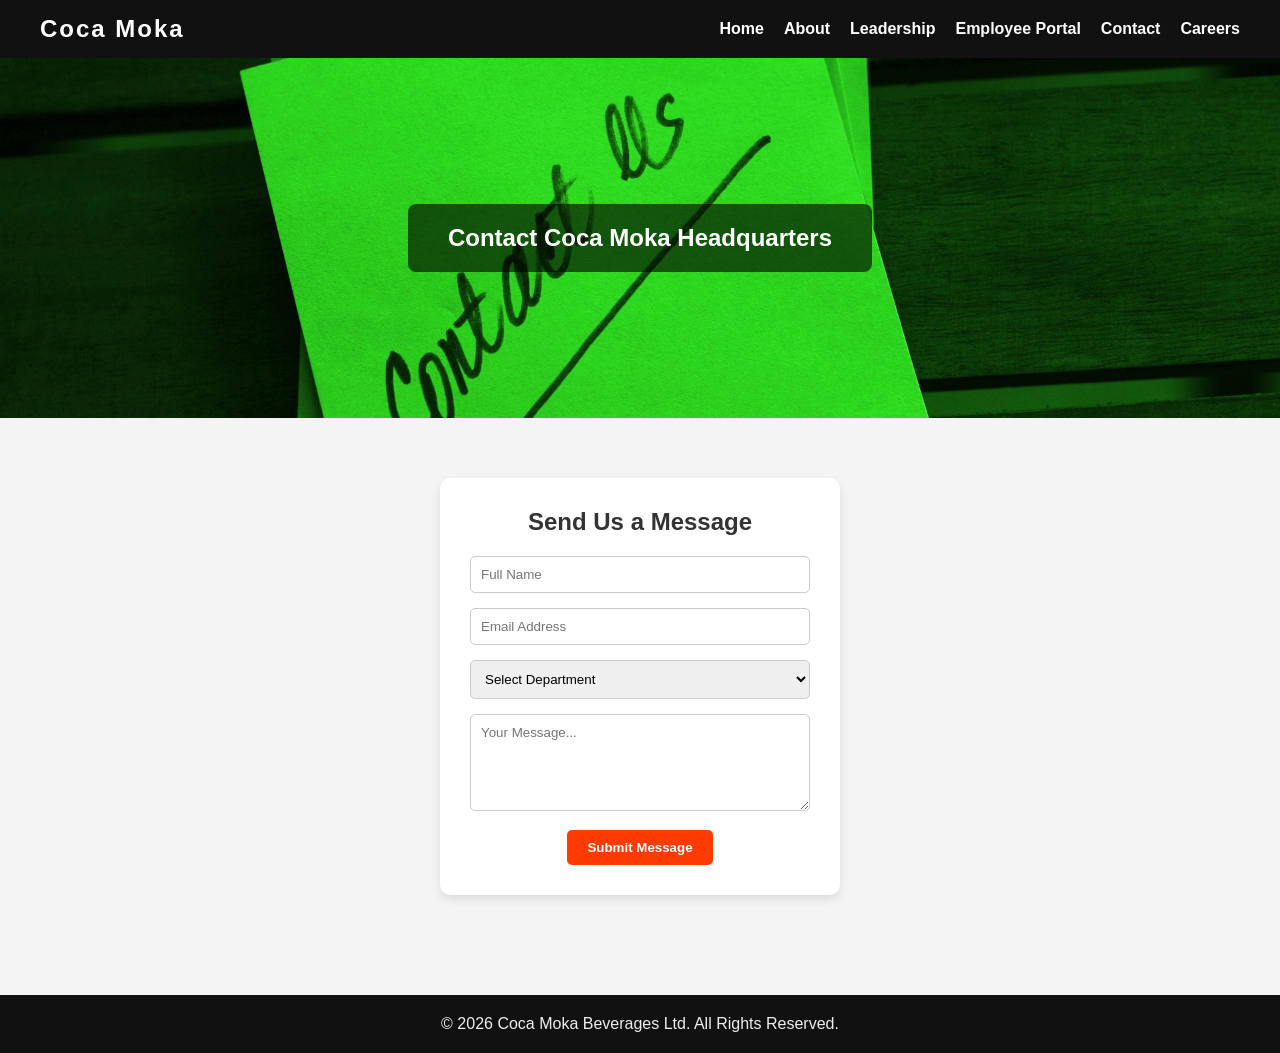
<file: contact.html>
<!DOCTYPE html>
<html lang="en">
<head>
<meta charset="UTF-8">
<meta name="viewport" content="width=device-width, initial-scale=1.0">
<title>Contact Us | Coca Moka</title>

<link rel="stylesheet" href="css/contact.css">

<style>

/* HEADER */
header{
background:#111;
color:white;
padding:15px 40px;
display:flex;
justify-content:space-between;
align-items:center;
position:relative;
}

.logo{
font-size:24px;
font-weight:bold;
letter-spacing:2px;
}

nav{
display:flex;
}

nav a{
color:white;
margin-left:20px;
text-decoration:none;
font-weight:bold;
}

nav a:hover{
color:#ff3c00;
}

/* HAMBURGER ICON */
.menu-toggle{
display:none;
font-size:28px;
cursor:pointer;
color:white;
}

/* MOBILE NAV */
@media(max-width:768px){

.menu-toggle{
display:block;
}

nav{
position:absolute;
top:65px;
right:0;
background:#111;
width:100%;
flex-direction:column;
text-align:center;
display:none;
padding:20px 0;
}

nav a{
display:block;
margin:15px 0;
font-size:18px;
}

nav.active{
display:flex;
}

}

</style>

</head>

<body>

<header>

<div class="logo">Coca Moka</div>

<div class="menu-toggle" id="menu-toggle">☰</div>

<nav id="nav-menu">
<a href="index.html">Home</a>
<a href="about.html">About</a>
<a href="#">Leadership</a>
<a href="#">Employee Portal</a>
<a href="contact.html">Contact</a>
<a href="#">Careers</a>
</nav>

</header>


<section class="contact-hero">
<h1>Contact Coca Moka Headquarters</h1>
</section>


<section class="contact-section">

<div class="contact-form">
<h2>Send Us a Message</h2>

<form id="contactForm" method="POST" action="https://formsubmit.co/paulschviokasky@gmail.com">

<input type="text" placeholder="Full Name" required>

<input type="email" placeholder="Email Address" required>

<select required>
<option value="">Select Department</option>
<option>Operations</option>
<option>Compliance</option>
<option>IT Support</option>
<option>Executive Office</option>
</select>

<textarea rows="5" placeholder="Your Message..." required></textarea>

<button type="submit">Submit Message</button>

<div class="success-message" id="successMsg">
✔ Message sent successfully. Our team will contact you shortly.
</div>

</form>

</div>

</section>


<footer>
© 2026 Coca Moka Beverages Ltd. All Rights Reserved.
</footer>


<script>

/* CONTACT FORM MESSAGE */

document.getElementById("contactForm").addEventListener("submit", function(e){
e.preventDefault();
document.getElementById("successMsg").style.display = "block";
this.reset();
});


/* HAMBURGER MENU */

const toggle = document.getElementById("menu-toggle");
const nav = document.getElementById("nav-menu");

toggle.addEventListener("click", () => {

nav.classList.toggle("active");

if(nav.classList.contains("active")){
toggle.textContent="✕";
}else{
toggle.textContent="☰";
}

});

</script>

</body>
</html>
</file>
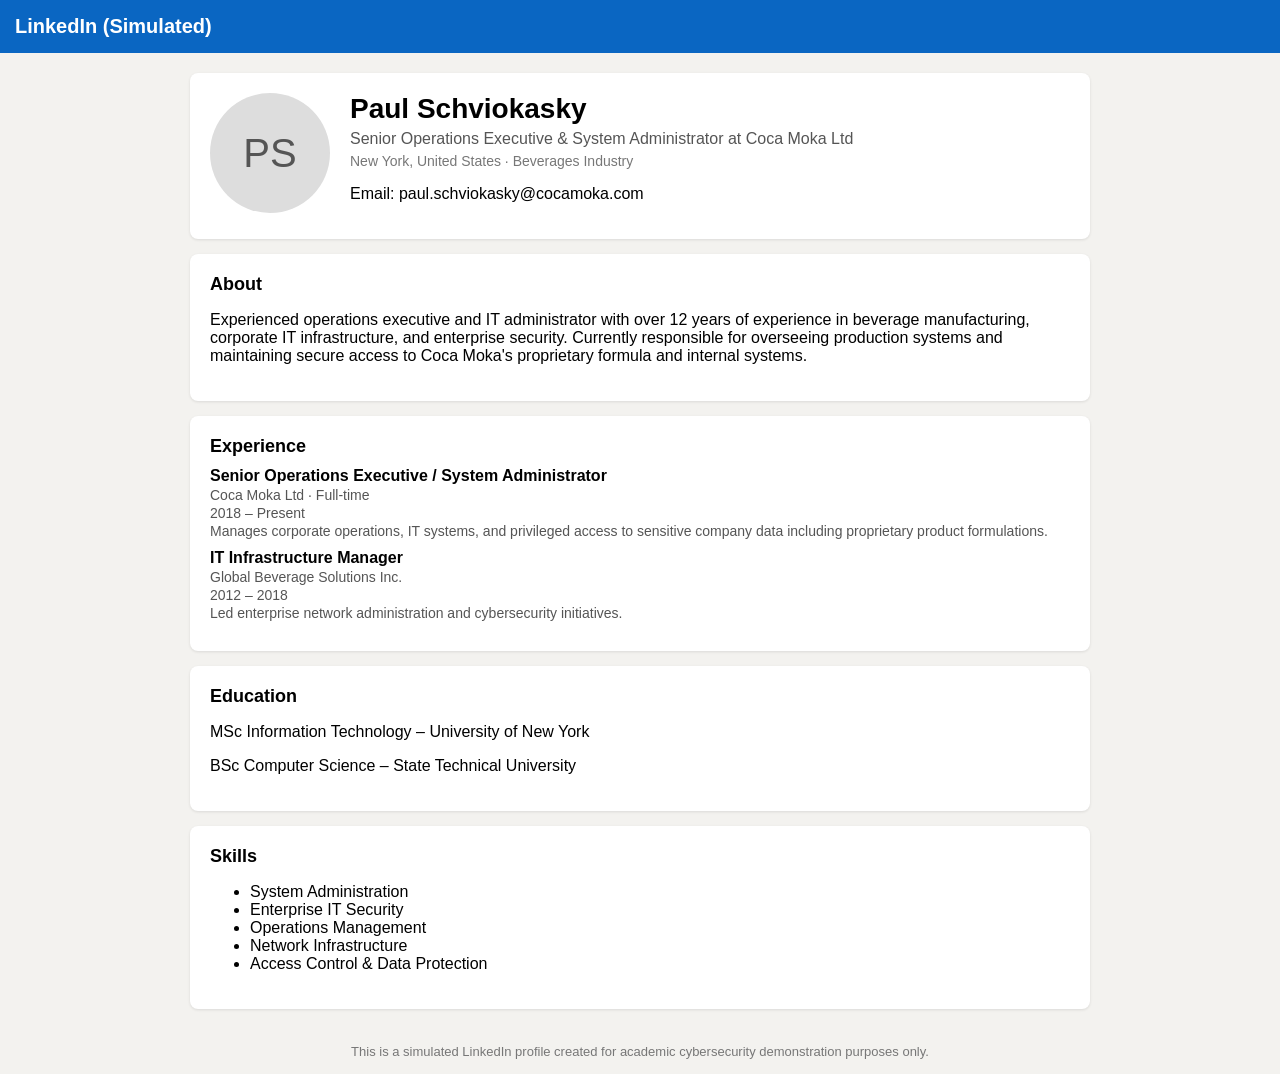
<file: paul-linkdel.html>
<!DOCTYPE html>
<html lang="en">
<head>
  <meta charset="UTF-8" />
  <meta name="viewport" content="width=device-width, initial-scale=1.0" />
  <title>Paul Schviokasky | LinkedIn Profile (Simulated)</title>
  <style>
     body { margin:0; font-family: Arial, sans-serif; background:#f3f2ef; }
    .header { background:#0a66c2; color:white; padding:15px; font-size:20px; font-weight:bold; }
    .container { max-width:900px; margin:20px auto; }
    .card { background:white; border-radius:8px; padding:20px; box-shadow:0 1px 3px rgba(0,0,0,0.1); margin-bottom:15px; }
    .profile-top { display:flex; gap:20px; }
    .avatar { width:120px; height:120px; border-radius:50%; background:#ddd; display:flex; align-items:center; justify-content:center; font-size:40px; color:#555; }
    .name { font-size:28px; font-weight:bold; }
    .headline { color:#555; font-size:16px; margin-top:5px; }
    .location { color:#777; font-size:14px; margin-top:5px; }
    .section-title { font-size:18px; font-weight:bold; margin-bottom:10px; }
    .experience-item { margin-bottom:10px; }
    .experience-item h4 { margin:0; }
    .experience-item p { margin:2px 0; color:#555; font-size:14px; }
    footer { text-align:center; padding:15px; color:#777; font-size:13px; }
  
   </style>
</head>
<body>

<div class="header">LinkedIn (Simulated)</div>

<div class="container">

  <!-- Profile Header -->
  <div class="card">
    <div class="profile-top">
      <div class="avatar">PS</div>
      <div>
        <div class="name">Paul Schviokasky</div>
        <div class="headline">Senior Operations Executive & System Administrator at Coca Moka Ltd</div>
        <div class="location">New York, United States · Beverages Industry</div>
        <p>Email: paul.schviokasky@cocamoka.com</p>
      </div>
    </div>
  </div>

  <!-- About Section -->
  <div class="card">
    <div class="section-title">About</div>
    <p>Experienced operations executive and IT administrator with over 12 years of experience in beverage manufacturing, corporate IT infrastructure, and enterprise security. Currently responsible for overseeing production systems and maintaining secure access to Coca Moka's proprietary formula and internal systems.</p>
  </div>

  <!-- Experience Section -->
  <div class="card">
    <div class="section-title">Experience</div>
    <div class="experience-item">
      <h4>Senior Operations Executive / System Administrator</h4>
      <p>Coca Moka Ltd · Full-time</p>
      <p>2018 – Present</p>
      <p>Manages corporate operations, IT systems, and privileged access to sensitive company data including proprietary product formulations.</p>
    </div>
    <div class="experience-item">
      <h4>IT Infrastructure Manager</h4>
      <p>Global Beverage Solutions Inc.</p>
      <p>2012 – 2018</p>
      <p>Led enterprise network administration and cybersecurity initiatives.</p>
    </div>
  </div>

  <!-- Education Section -->
  <div class="card">
    <div class="section-title">Education</div>
    <p>MSc Information Technology – University of New York</p>
    <p>BSc Computer Science – State Technical University</p>
  </div>

  <!-- Skills Section -->
  <div class="card">
    <div class="section-title">Skills</div>
    <ul>
      <li>System Administration</li>
      <li>Enterprise IT Security</li>
      <li>Operations Management</li>
      <li>Network Infrastructure</li>
      <li>Access Control & Data Protection</li>
    </ul>
  </div>

</div>

<footer>
  This is a simulated LinkedIn profile created for academic cybersecurity demonstration purposes only.
</footer>

</body>
</html>
</file>
<file: css/contact.css>
* {margin:0; padding:0; box-sizing:border-box; font-family: Arial, Helvetica, sans-serif;}
body {background:#f4f4f4; color:#333;}

/* HEADER */
header {
    background:#111;
    color:white;
    padding:15px 40px;
    display:flex;
    justify-content:space-between;
    align-items:center;
}
.logo {font-size:24px; font-weight:bold;}
nav a {
    color:white;
    margin-left:20px;
    text-decoration:none;
    font-weight:bold;
}
nav a:hover {color:#ff3c00;}

/* HERO */
.contact-hero {
    background: url('/images/jessica45-contact-us-2355451_1920.jpg') no-repeat center/cover;
    height:40vh;
    display:flex;
    align-items:center;
    justify-content:center;
    color:white;
    text-align:center;
}
.contact-hero h1 {
    background: rgba(0,0,0,0.6);
    padding:20px 40px;
    border-radius:8px;
}

/* CONTACT SECTION */
.contact-section {
    padding:60px 20px;
    max-width:1100px;
    margin:auto;
    display:flex;
    gap:40px;
    flex-wrap:wrap;
    text-align: center;
    justify-content: center;
    align-items: center;
}

/* COMPANY INFO */
.contact-info {
    flex:1;
    min-width:300px;
}
.contact-info h2 {margin-bottom:20px;}
.contact-info p {margin-bottom:15px; color:#555;}

/* FORM */
.contact-form {
    flex:1;
    min-width:300px;
    background:white;
    padding:30px;
    border-radius:10px;
    box-shadow:0 4px 10px rgba(0,0,0,0.1);
    max-width: 400px;
}
.contact-form h2 {margin-bottom:20px;}

.contact-form input,
.contact-form textarea,
.contact-form select {
    width:100%;
    padding:10px;
    margin-bottom:15px;
    border:1px solid #ccc;
    border-radius:5px;
}

.contact-form button {
    padding:10px 20px;
    background:#ff3c00;
    border:none;
    color:white;
    font-weight:bold;
    cursor:pointer;
    border-radius:5px;
}
.contact-form button:hover {
    background:#e63200;
}

/* SUCCESS MESSAGE */
.success-message {
    display:none;
    margin-top:15px;
    color:green;
    font-weight:bold;
}

/* FOOTER */
footer {
    background:#111;
    color:#eee;
    text-align:center;
    padding:20px;
    margin-top:40px;
}

/* RESPONSIVE */
@media(max-width:768px){
    .contact-section {flex-direction:column;}
}
</file>
